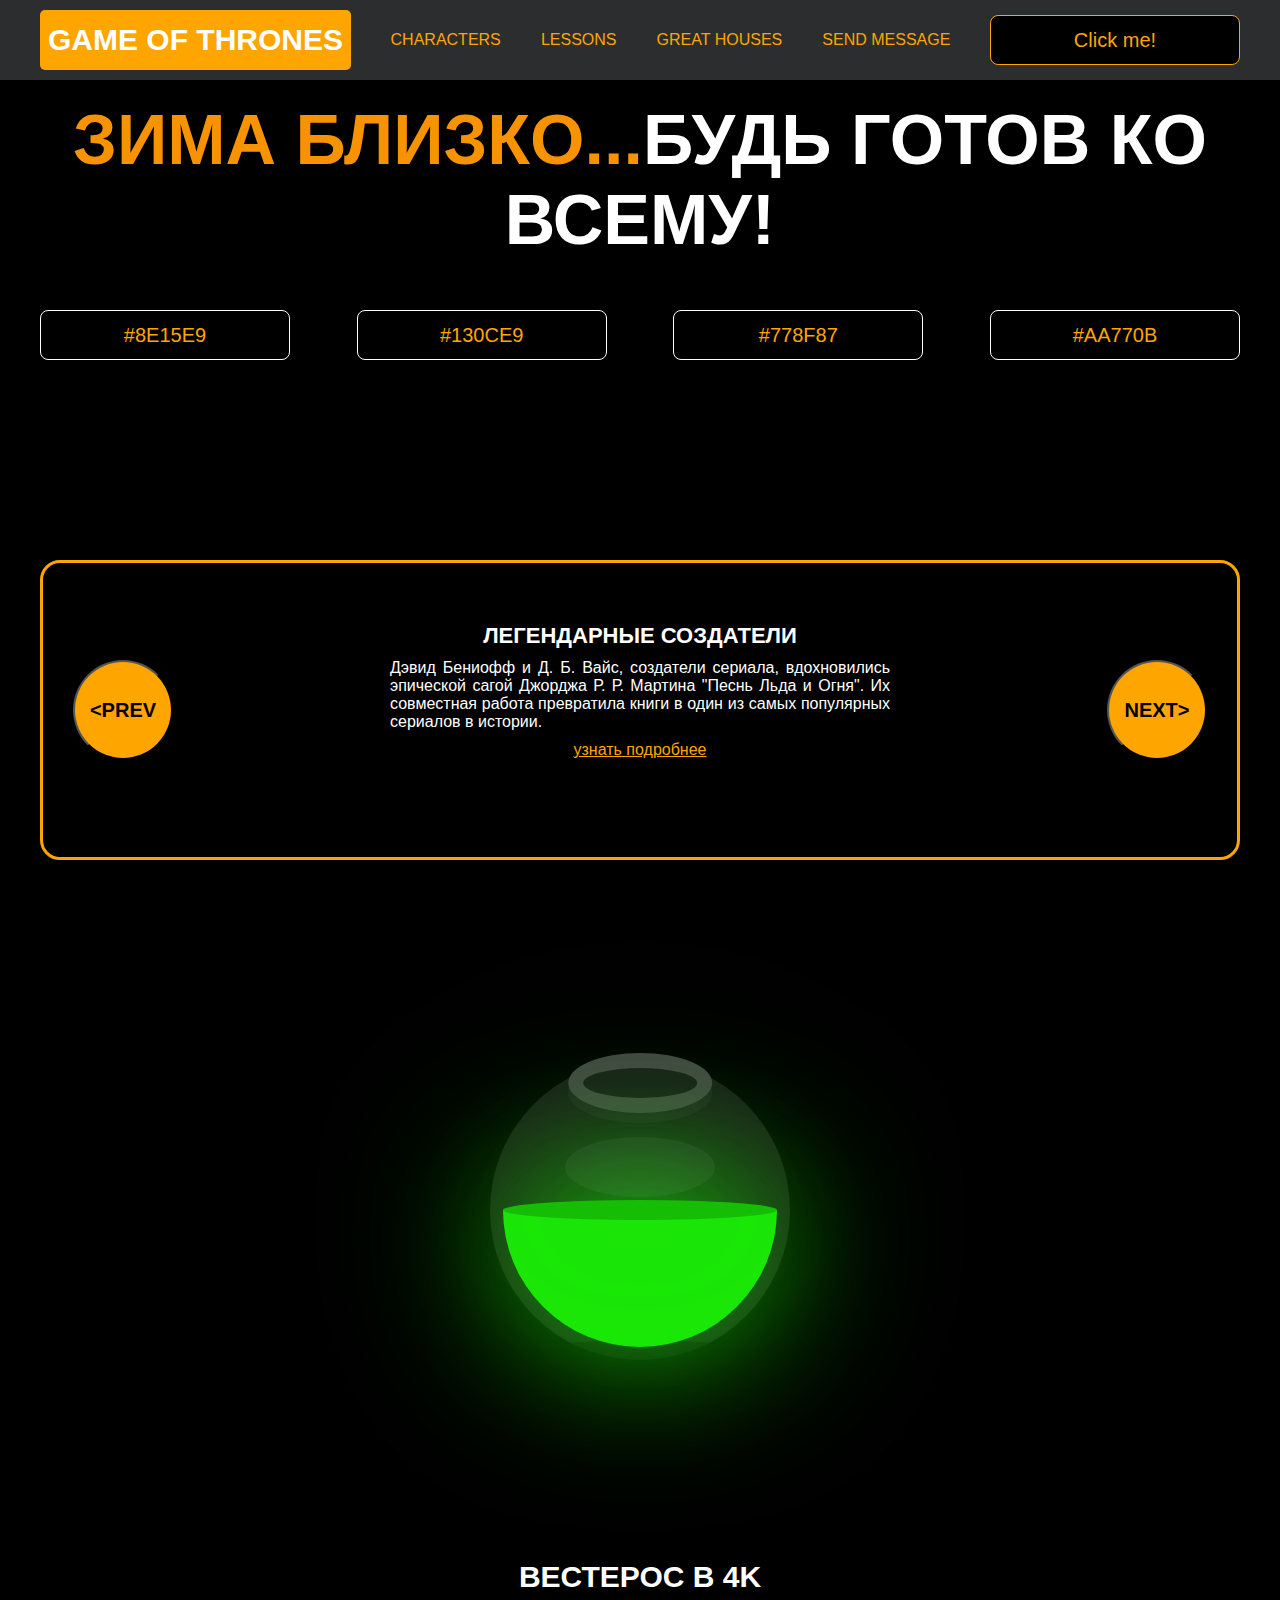
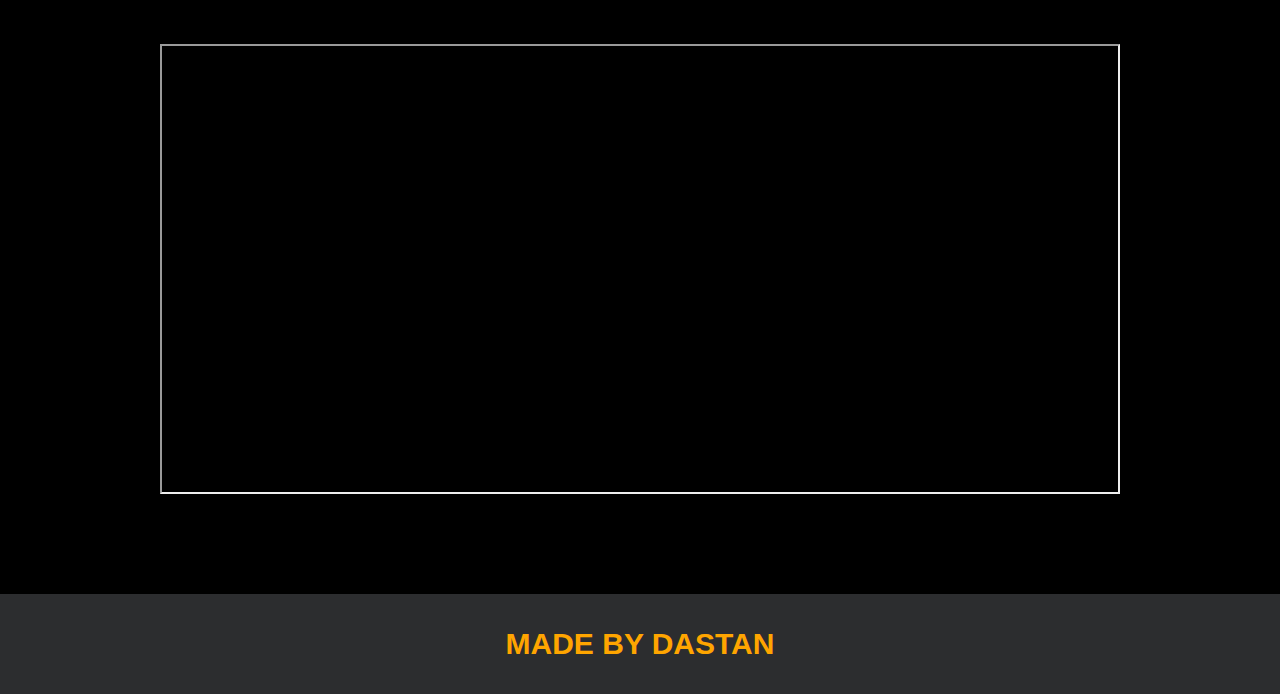
<file: index.html>
<!DOCTYPE html>
<html lang="en">
<head>
    <meta charset="UTF-8">
    <title>Game of Thrones</title>
    <link rel="stylesheet" href="css/style.css">
    <link rel="stylesheet" href="css/core.css">
</head>
<body>

<div class="wrapper">
    <div class="header">
        <div class="container">
            <div class="inner_header">
                <a href="index.html">
                    <div class="logotype">
                        <h2>Game of Thrones</h2>
                    </div>
                </a>
                <ul class="menu">
                    <li class="menu_link">
                        <a href="pages/home_works.html">Characters</a>
                    </li>
                    <li class="menu_link">
                        <a href="pages/lessons.html">Lessons</a>
                    </li>
                    <li class="menu_link">
                        <a href="pages/great_houses.html">Great houses</a>
                    </li>
                    <li class="menu_link">
                        <a href="https://t.me/DASTAN0803/" target="_blank">Send message</a>
                    </li>
                </ul>
                <button class="btn" id="btn-get">Click me!</button>
            </div>
        </div>
    </div>

    <div class="main_block">
        <div class="container">
            <div class="inner_main">
                <h1><strong id="js-color">Зима близко...</strong>будь готов ко всему!</h1>
                <div class="colors-buttons">
                    <button class="btn btn-color"></button>
                    <button class="btn btn-color"></button>
                    <button class="btn btn-color"></button>
                    <button class="btn btn-color"></button>
                </div>
            </div>
        </div>
    </div>

    <div class="slider_block">
        <div class="container">
            <div class="inner_slider">
                <div class="slider">
                    <button class="btn-slide" id="prev">&lt;prev</button>
                    <div class="slide active_slide">
                        <div class="slide_card">
                            <h3>Легендарные создатели</h3>
                            <p>Дэвид Бениофф и Д. Б. Вайс, создатели сериала, вдохновились эпической сагой Джорджа Р. Р. Мартина "Песнь Льда и Огня". Их совместная работа превратила книги в один из самых популярных сериалов в истории.</p>
                            <a href="https://gameofthrones.fandom.com/ru" target="_blank">узнать подробнее</a>
                        </div>
                    </div>
                    <div class="slide">
                        <div class="slide_card">
                            <h3>Бюджет, который поражает</h3>
                            <p>На съемки одного эпизода последних сезонов выделялось до 15 миллионов долларов! Благодаря этому сериал стал известен своими невероятными визуальными эффектами и масштабными батальными сценами.</p>
                            <a href="https://www.kinoafisha.info/question/serialy/kakoy-byudzhet-u-seriala-igra-prestolov/" target="_blank">узнать подробнее</a>
                        </div>
                    </div>
                    <div class="slide">
                        <div class="slide_card">
                            <h3>Игра на локациях</h3>
                            <p>Сериал снимали в более чем 10 странах, включая Ирландию, Испанию и Хорватию. Удивительные пейзажи, такие как стена в Исландии или Королевская Гавань в Дубровнике, стали частью уникальной атмосферы сериала.</p>
                            <a href="https://www.kinopoisk.ru/media/article/3354118/" target="_blank">узнать подробнее</a>
                        </div>
                    </div>
                    <div class="slide">
                        <div class="slide_card">
                            <h3>Рекордные награды</h3>
                            <p>Game of Thrones стал обладателем 59 премий "Эмми", что делает его одним из самых награждаемых сериалов в истории телевидения.</p>
                            <a href="https://gameofthrones.fandom.com/ru/wiki/%D0%9D%D0%B0%D0%B3%D1%80%D0%B0%D0%B4%D1%8B_%D0%B8_%D0%BD%D0%BE%D0%BC%D0%B8%D0%BD%D0%B0%D1%86%D0%B8%D0%B8" target="_blank">узнать подробнее</a>
                        </div>
                    </div>
                    <button class="btn-slide" id="next">next&gt;</button>
                </div>
            </div>
        </div>
    </div>

    <div class="botlle">
        <div class="container">
            <div class="bottle_inner">
                <a href="pages/monster.html">
                    <div class="bowl">
                        <div class="shadow"></div>
                        <div class="liquid"></div>

                    </div>
                </a>
            </div>
        </div>
    </div>

    <div class="block_video">
        <div class="container">
            <h3>Вестерос в 4K</h3>
            <div class="inner_block_video">
                <iframe width="80%" height="450" src="https://www.youtube.com/embed/JRmz4N6ao5o" title="YouTube video player" frameborder="2" allow="autoplay; clipboard-write; encrypted-media; gyroscope; picture-in-picture; web-share" allowfullscreen></iframe>
            </div>
        </div>
    </div>

    <div class="footer">
        <div class="container">
            <a href="https://t.me/DASTAN0803/" target="_blank">
                <div class="inner_footer">
                    <h2>Made by Dastan</h2>
                </div>
            </a>
        </div>
    </div>
</div>

<div class="modal">
    <div class="modal_dialog">
        <div class="modal_content">
            <form action="#">
                <div class="modal_close">&times;</div>
                <div class="modal_title">Мы свяжемся с вами как можно быстрее!</div>
                <input
                        required
                        placeholder="Ваше имя"
                        name="name"
                        type="text"
                        class="modal_input"
                >
                <input
                        required
                        placeholder="Ваш номер телефона"
                        name="phone"
                        type="text"
                        class="modal_input"
                >
                <button class="btn btn_dark btn_min">Перезвонить мне</button>
            </form>
        </div>
    </div>
</div>

</body>
<script src="js/main.js"></script>
<script src="js/modal.js"></script>
</html>
</file>
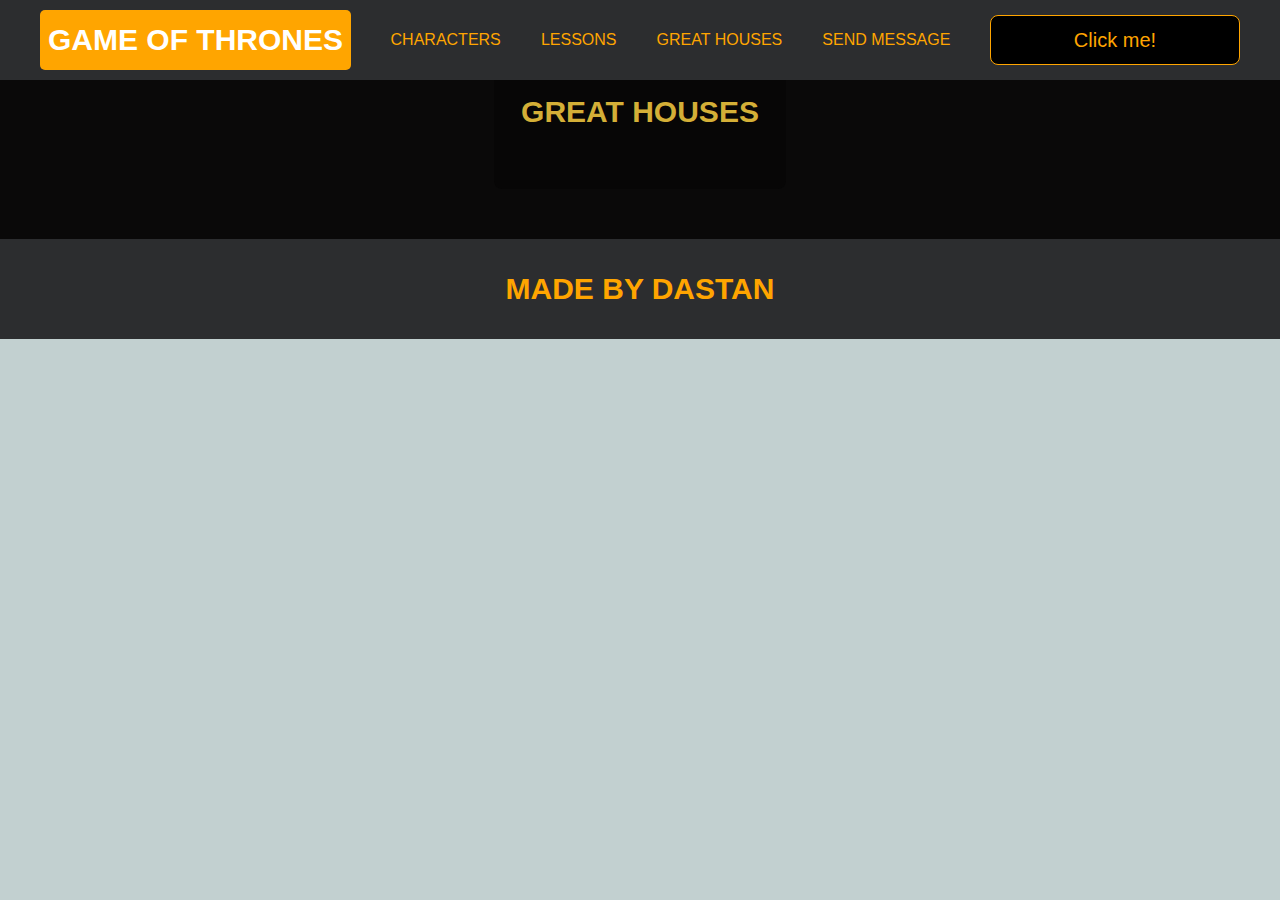
<file: pages/great_houses.html>
<!DOCTYPE html>
<html lang="en">
<head>
    <meta charset="UTF-8">
    <title>Great Houses</title>
    <link rel="stylesheet" href="../css/style.css">
    <link rel="stylesheet" href="../css/core.css">
    <link rel="stylesheet" href="../css/great_houses.css">
</head>
<body>

<div class="wrapper">
    <div class="header">
        <div class="container">
            <div class="inner_header">
                <a href="../index.html">
                    <div class="logotype">
                        <h2>Game<span> of Thrones</span></h2>
                    </div>
                </a>
                <ul class="menu">
                    <li class="menu_link">
                        <a href="../pages/home_works.html">Characters</a>
                    </li>
                    <li class="menu_link">
                        <a href="../pages/lessons.html">Lessons</a>
                    </li>
                    <li class="menu_link">
                        <a href="../pages/great_houses.html">Great houses</a>
                    </li>
                    <li class="menu_link">
                        <a href="https://t.me/DASTAN0803/" target="_blank">Send message</a>
                    </li>
                </ul>
                <button class="btn" id="btn-get">Click me!</button>
            </div>
        </div>
    </div>

        <div class="great-houses">
            <h2>Great Houses</h2>
            <div class="cards-houses">
                <div class="houses-list" id="houses-list">

                </div>
            </div>
        </div>
</div>
<div class="footer">
    <div class="container">
        <a href="https://t.me/DASTAN0803/" target="_blank">
            <div class="inner_footer">
                <h2>Made by Dastan</h2>
            </div>
        </a>
    </div>
</div>
</body>
<script src="../js/great_houses.js"></script>
<script src="../js/modal.js"></script>
</html>
</file>
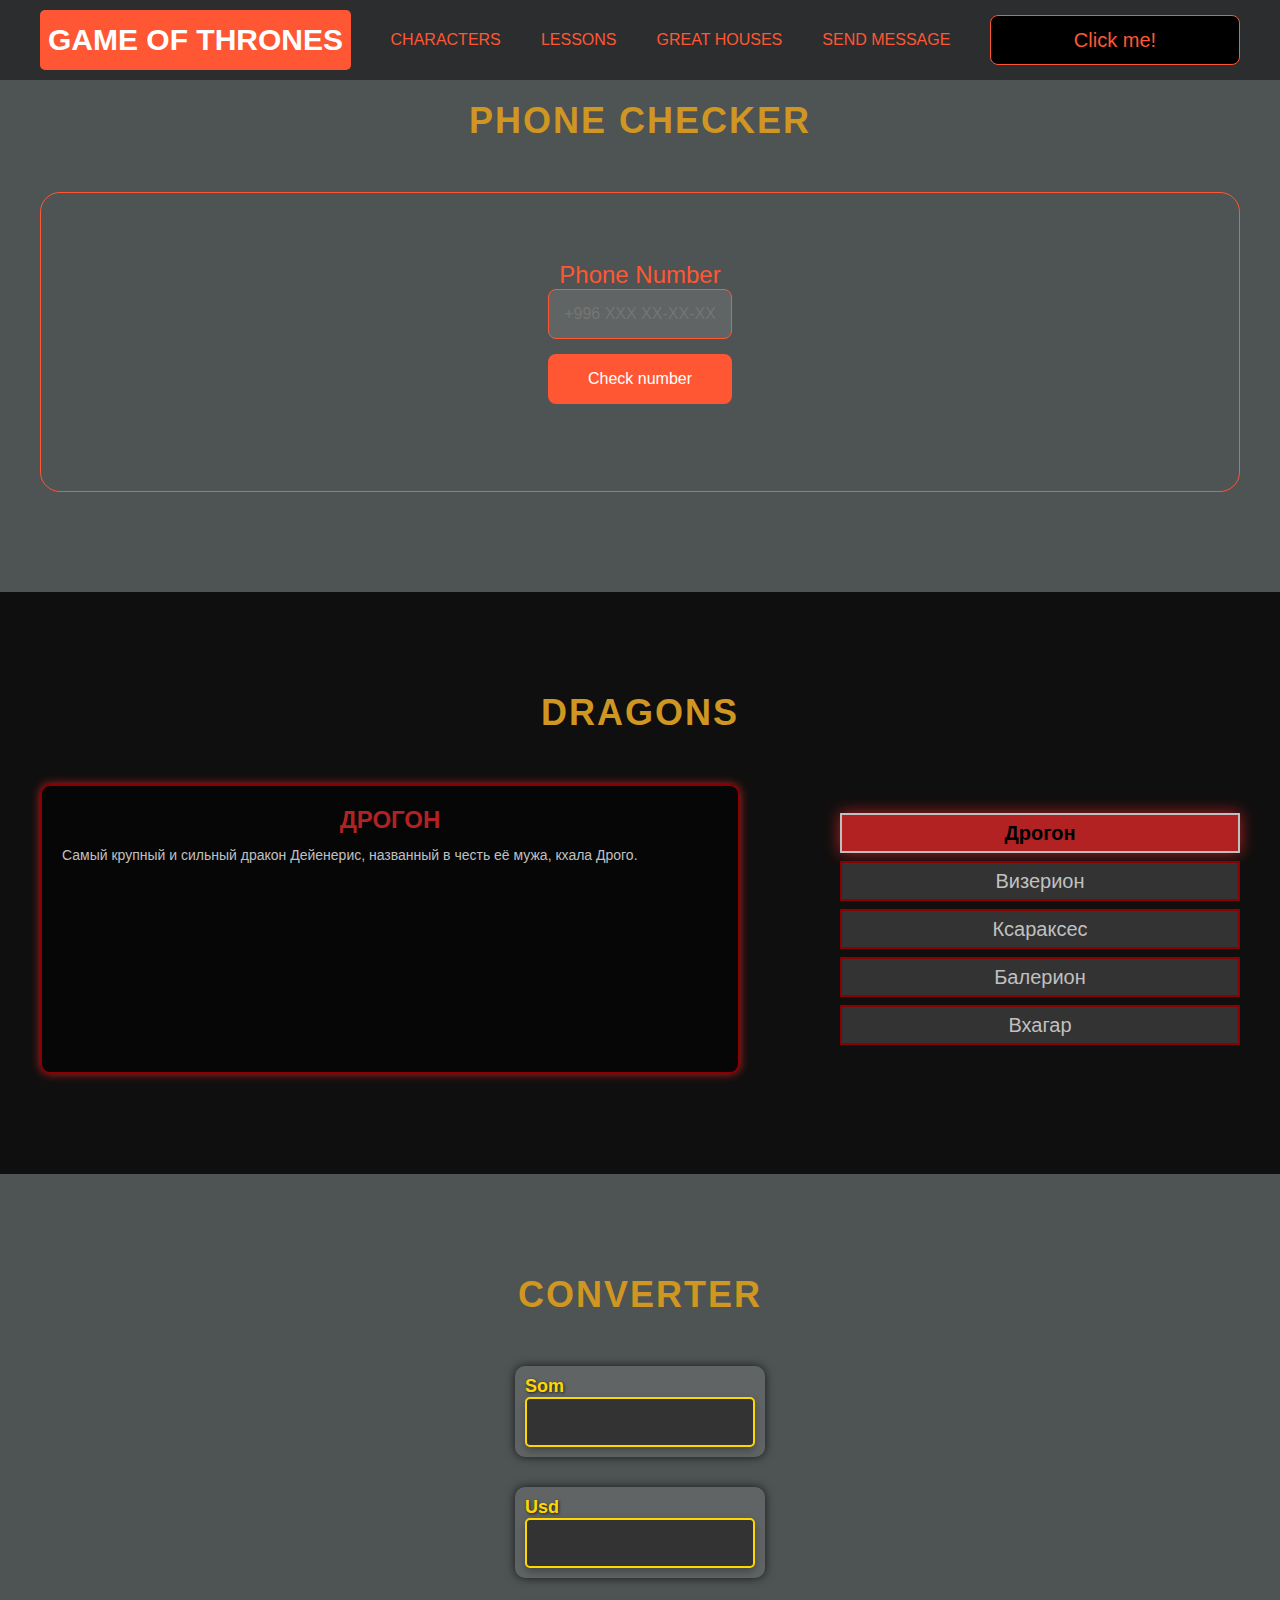
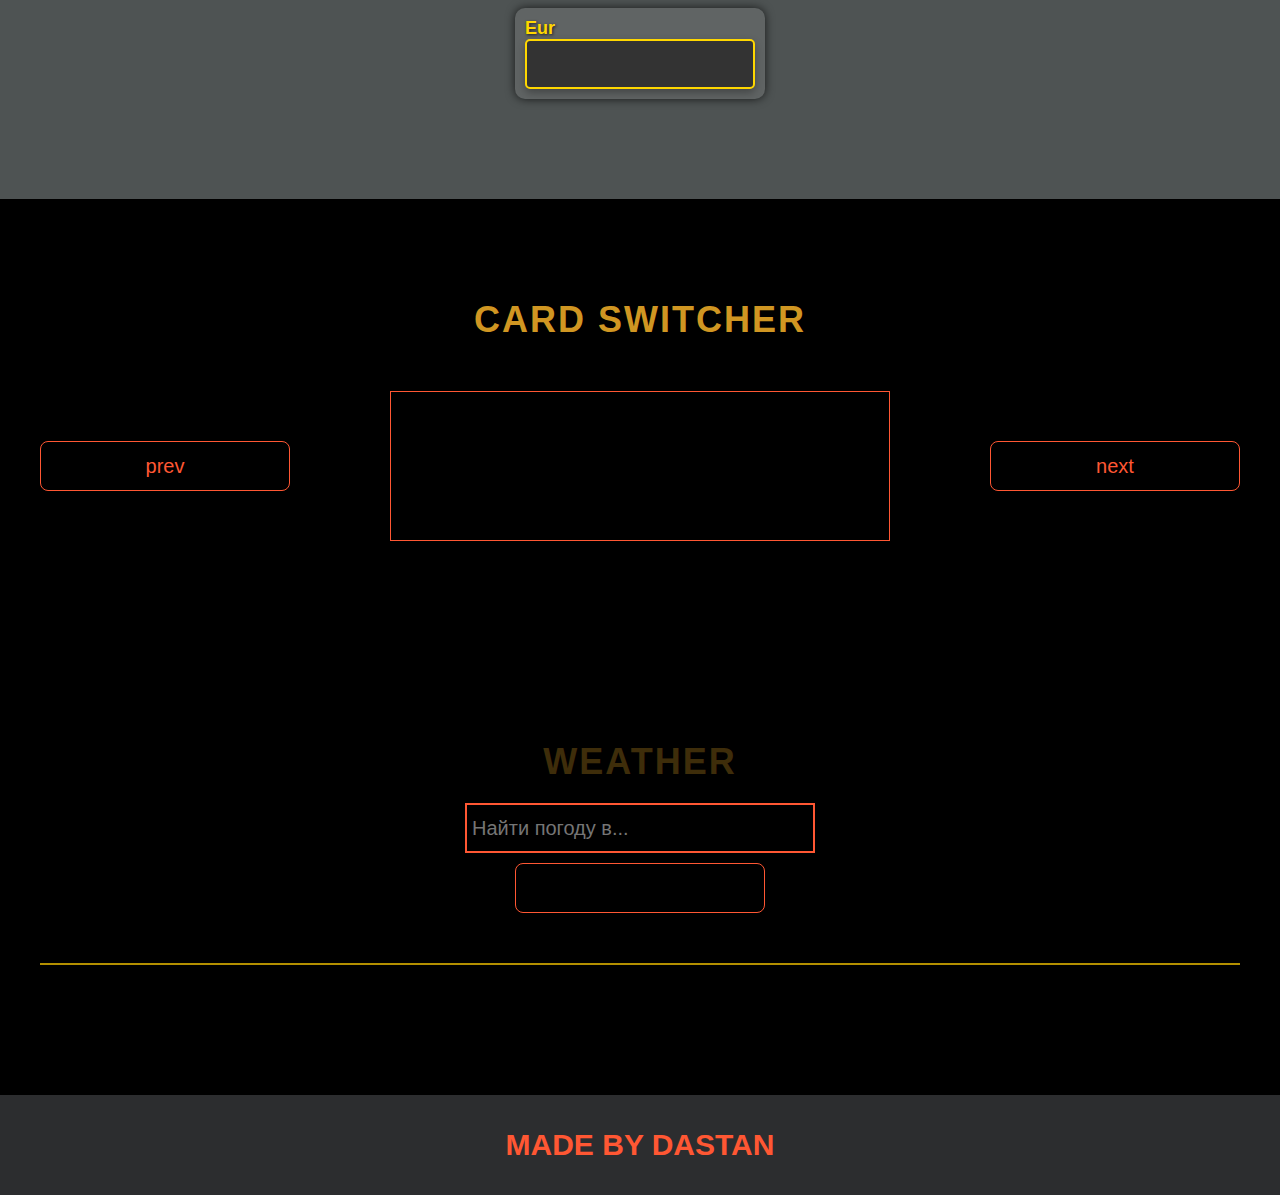
<file: pages/lessons.html>
<!DOCTYPE html>
<html lang="en">
<head>
    <meta charset="UTF-8">
    <title>Lessons</title>
    <link rel="stylesheet" href="../css/style.css">
    <link rel="stylesheet" href="../css/core.css">
    <link rel="stylesheet" href="../css/lessons.css">
</head>
<body>

<div class="wrapper">
    <div class="header">
        <div class="container">
            <div class="inner_header">
                <a href="../index.html">
                    <div class="logotype">
                        <h2>Game<span> of Thrones</span></h2>
                    </div>
                </a>
                <ul class="menu">
                    <li class="menu_link">
                        <a href="../pages/home_works.html">Characters</a>
                    </li>
                    <li class="menu_link">
                        <a href="../pages/lessons.html">Lessons</a>
                    </li>
                    <li class="menu_link">
                        <a href="../pages/great_houses.html">Great houses</a>
                    </li>
                    <li class="menu_link">
                        <a href="https://t.me/DASTAN0803/" target="_blank">Send message</a>
                    </li>
                </ul>
                <button class="btn" id="btn-get">Click me!</button>
            </div>
        </div>
    </div>

    <div class="phone_block">
        <div class="container">
            <h3>Phone checker</h3>
            <div class="inner_phone_block">
                <div class="form_phone">
                    <label for="phone_input">Phone Number</label>
                    <input type="text" id="phone_input" placeholder="+996 XXX XX-XX-XX">
                    <button class="btn" id="phone_button">Check number</button>
                    <span class="checker" id="phone_result"></span>
                </div>
            </div>
        </div>
    </div>

    <div class="tab_slider">
        <div class="container">
            <h3>dragons</h3>
            <div class="inner_tab_slider">
                <div class="tab_contents_block">

                    <div class="tab_content_block" style="--dragon-img: url('https://w0.peakpx.com/wallpaper/32/497/HD-wallpaper-drogon-cool-game-of-thrones.jpg')">
                        <h4>Дрогон</h4>
                        <p>Самый крупный и сильный дракон Дейенерис, названный в честь её мужа, кхала Дрого.</p>
                    </div>
                    <div class="tab_content_block" style="--dragon-img: url('https://www.parismatch.be/resizer/v2/PMKSNDXKUBFUZP2RPLU72GOJLU.jpg?auth=ed3db6560906b3add8d51ef50bb3fce7c459a1e257c74f8ac9321b49e50c9ce9&width=1200&height=800&quality=85&focal=750%2C375')">
                        <h4>Визерион</h4>
                        <p>Дракон, названный в честь брата Дейенерис. Позже превращён в ледяного дракона.</p>
                    </div>
                    <div class="tab_content_block" style="--dragon-img: url('https://static0.gamerantimages.com/wordpress/wp-content/uploads/2022/09/Caraxes-Roar.jpg')">
                        <h4>Ксараксес</h4>
                        <p>Ксараксес, также известный как Красный Ужас, — это дракон из саги "Игра престолов", упоминаемый в книгах Джорджа Мартина. Он принадлежал Рейнис Таргариен, сестре и жене Эйегона Завоевателя.</p>
                    </div>
                    <div class="tab_content_block" style="--dragon-img: url('https://i.ytimg.com/vi/7qMY7IBpl14/maxresdefault.jpg')">
                        <h4>Балерион</h4>
                        <p>Балерион Чёрный Ужас — самый могущественный дракон эпохи Таргариенов, известный своим огромным размером.</p>
                    </div>
                    <div class="tab_content_block" style="--dragon-img: url('https://images.lifestyleasia.com/wp-content/uploads/sites/2/2024/08/06140121/vhagar-1600x900.jpg')">
                        <h4>Вхагар</h4>
                        <p>Один из старейших и крупнейших драконов, участвовавший в завоевании Вестероса вместе с Эйгоном Завоевателем.</p>
                    </div>

                    <div class="tab_content_items">
                        <div class="tab_content_item tab_content_item_active">Дрогон</div>
                        <div class="tab_content_item">Визерион</div>
                        <div class="tab_content_item">Ксараксес</div>
                        <div class="tab_content_item">Балерион</div>
                        <div class="tab_content_item">Вхагар</div>
                    </div>

                </div>
            </div>
        </div>
    </div>

    <div class="converter">
        <div class="container">
            <h3>CONVERTER</h3>
            <div class="inner_converter">
                <div class="som">
                    <label for="som">Som</label>
                    <input type="number" id="som">
                </div>
                <div class="usd">
                    <label for="usd">Usd</label>
                    <input type="number" id="usd">
                </div>
                <div class="eur">
                    <label for="eur">Eur</label>
                    <input type="number" id="eur">
                </div>
            </div>
        </div>
    </div>

    <div class="card_switcher">
        <div class="container">
            <h3>Card Switcher</h3>
            <div class="inner_card_switcher">
                <button class="btn" id="btn-prev">prev</button>
                <div class="card"></div>
                <button class="btn" id="btn-next">next</button>
            </div>
        </div>
    </div>

    <div class="weather">
        <div class="container">
            <h3>WEATHER</h3>
            <div class="inner_weather">
                <div>
                    <input type="text" class="cityName" placeholder="Найти погоду в...">
                    <button class="btn" id="search"></button>
                </div>
                <div>
                    <span class="city"></span>
                    <hr/>
                    <span class="temp"></span>
                </div>
            </div>
        </div>
    </div>

    <div class="footer">
        <div class="container">
            <a href="https://t.me/DASTAN0803/" target="_blank">
                <div class="inner_footer">
                    <h2>Made by Dastan</h2>
                </div>
            </a>
        </div>
    </div>
</div>

<div class="modal">
    <div class="modal_dialog">
        <div class="modal_content">
            <form action="#">
                <div class="modal_close">&#10006;</div>
                <div class="modal_title">Мы свяжемся с вами как можно быстрее!</div>
                <input required placeholder="Ваше имя" name="name" type="text" class="modal_input">
                <input required placeholder="Ваш номер телефона" name="phone" type="phone" class="modal_input">
                <button class="btn btn_dark btn_min">Перезвонить мне</button>
            </form>
        </div>
    </div>
</div>

</body>
<script src="../js/lessons.js"></script>
<script src="../js/modal.js"></script>
</html>
</file>
<file: css/style.css>
/* HEADER */

.header {
    height: 80px;
    background: #2c2d2f;
    display: flex;
    align-items: center;
    width: 100%;
    position: fixed;
    top: 0;
    z-index: 2;
}

.inner_header {
    height: 100%;
    display: flex;
    align-items: center;
    justify-content: space-between;
}

/* LOGOTYPE */

.logotype {
    display: flex;
    align-items: center;
    justify-content: center;
    font-size: 22px;
    height: 60px;
    width: fit-content;
    background: var(--orange);
    padding: 8px;
    color: white;
    border-radius: 5px;
    cursor: pointer;
}

/* HEADER MENU */

.menu {
    display: flex;
    justify-content: space-around;
    width: 600px;
}

.menu_link a {
    color: var(--orange);
    text-transform: uppercase;
}

.menu_link a:hover {
    text-decoration: underline;
}

/* MAIN BLOCK */

.main_block {
    padding: 100px 0;
    background: black;
}

/* BUTTONS COLOR PICKER */

.colors-buttons {
    display: flex;
    justify-content: space-between;
    margin-top: 50px;
}

.btn-color {
    border-radius: 20px;
    border-color: white !important;
}

/* FOOTER */

.footer {
    background: #2c2d2f;
    width: 100%;
}

.inner_footer {
    display: flex;
    align-items: center;
    justify-content: center;
    height: 100px;
}

.footer h2 {
    text-transform: uppercase;
    color: var(--orange);
    font-weight: 600;
}


/* SLIDER BLOCK */

.slider_block {
    padding: 100px 0;
    background: black;
}

.slider {
    position: relative;
    width: 100%;
    height: 300px;
    overflow: hidden;
    border: 3px solid var(--orange);
    border-radius: 20px;
    display: flex;
    align-items: center;
    justify-content: space-between;
    padding: 0 30px;
}

.slide {
    position: absolute;
    top: 60px;
    left: 0;
    width: 100%;
    height: 100%;
    display: none;
    transition: opacity 0.5s ease-in-out;
}

.slide_card {
    color: white;
    margin: 0 auto;
    width: 500px;
    text-align: center;
}

.slide_card h3 {
    color: white;
    text-transform: uppercase;
    font-size: 22px;
}

.slide_card p {
    font-size: 16px;
    text-align: justify;
    margin: 10px 0;
}

.slide_card a {
    color: var(--orange);
    text-decoration: underline;
}

.slide.active_slide {
    display: block;
}

/* VIDEO BLOCK */

.block_video {
    background: black;
    padding: 100px 0;
}

.inner_block_video {
    display: flex;
    justify-content: center;
    margin-top: 50px;
}

/* MODAL */

.modal {
    position: fixed;
    height: 100%;
    width: 100%;
    top: 0;
    left: 0;
    z-index: 2;
    background: rgba(0, 0, 0, 0.5);
    backdrop-filter: blur(10px);
    display: none;
}

.modal_dialog {
    max-width: 500px;
    margin: 200px auto;
}

.modal_content {
    position: relative;
    width: 100%;
    padding: 40px;
    background-color: black;
    border: 2px solid var(--orange);
    border-radius: 4px;
    max-height: 80vh;
    overflow-y: auto;
}

.modal_content form {
    display: flex;
    flex-direction: column;
    align-items: center;
}

.modal_close {
    position: absolute;
    top: 8px;
    right: 14px;
    font-size: 30px;
    color: red;
    opacity: 0.5;
    font-weight: 700;
    border: none;
    background-color: transparent;
    cursor: pointer;
}

.modal_title {
    text-align: center;
    font-size: 22px;
    text-transform: uppercase;
    color: white;
}

.modal_input, .btn_min {
    width: 100% !important;
    margin-top: 10px;
}


/*-------BOTTLE-------*/

.botlle {
    background: black;
    padding: 100px 0;
}

.bottle_inner {
    display: flex;
    justify-content: center;
    align-items: center;
}

.bowl {
    position: relative;
    width: 300px;
    height: 300px;
    background: rgba(255, 255, 255, 0.1);
    border-radius: 50%;
    border: 8px solid transparent;
    animation: animate 5s linear infinite;
    transform-origin: bottom center;
    animation-play-state: run;
}

@keyframes animate {
    0% {
        transform: rotate(0deg);
    }
    25% {
        transform: rotate(22deg);
    }
    50% {
        transform: rotate(0deg);
    }
    75% {
        transform: rotate(-22deg);
    }
    100% {
        filter: hue-rotate(360deg);
    }
}

.bowl::before {
    content: "";
    position: absolute;
    top: -15px;
    left: 50%;
    transform: translateX(-50%);
    width: 40%;
    height: 30px;
    border: 15px solid #444;
    border-radius: 50%;
    box-shadow: 0 10px #222;

}

.bowl::after {
    content: "";
    position: absolute;
    top: 35%;
    left: 50%;
    transform: translate(-50%, -50%);
    width: 150px;
    height: 60px;
    background: rgba(255, 255, 255, 0.05);
    transform-origin: center;
    animation: animatebowlshadow 5s linear infinite;
    border-radius: 50%;
    animation-play-state: running;

}


@keyframes animatebowlshadow {
    0% {
        left: 50%;
        width: 150px;
        height: 60px;
    }
    25% {
        left: 55%;
        width: 140px;
        height: 65px;
    }
    50% {
        left: 50%;
        width: 150px;
        height: 60px;
    }
    75% {
        left: 45%;
        width: 140px;
        height: 65px;
    }
    100% {


    }
}


.liquid {
    position: absolute;
    top: 50%;
    left: 5px;
    right: 5px;
    bottom: 5px;
    background: #1ae907;
    border-bottom-left-radius: 150px;
    border-bottom-right-radius: 150px;
    filter: drop-shadow(0 0 80px #1ae907);
    transform-origin: top center;
    animation: animateliquid 5s linear infinite;
    animation-play-state: running;
}

@keyframes animateliquid {
    0% {
        transform: rotate(0deg);
    }
    25% {
        transform: rotate(-22deg);
    }
    30% {
        transform: rotate(-23deg);
    }
    50% {
        transform: rotate(0deg);
    }
    75% {
        transform: rotate(22deg);
    }
    80% {
        transform: rotate(23deg);
    }
    100% {
        transform: rotate(0deg);
    }


}

.liquid::before {
    content: "";
    position: absolute;
    top: -10px;
    width: 100%;
    height: 20px;
    background: #15be05;
    border-radius: 50%;
    filter: drop-shadow(0 0 80px #15be05);
}

.shadow {
    position: absolute;
    top: calc(50% + 150px);
    left: 50%;
    transform: translate(-50%, -50%);
    width: 260px;
    height: 40px;
    background: rgba(0, 0, 0, 0.5);
    border-radius: 50%;
    animation: animateshadow 5s linear infinite;
    animation-play-state: running;

}

@keyframes animateshadow {
    0% {
        left: 50%;
        width: 260px;
        height: 40px;
        top: calc(50% + 150px);

    }

    25% {
        left: 55%;
        width: 265px;
        height: 30px;
        top: calc(50% + 130px);

    }
    50% {
        left: 50%;
        width: 260px;
        height: 40px;
        top: calc(50% + 150px);

    }
    75% {
        left: 45%;
        width: 265px;
        height: 30px;
        top: calc(50% + 130px);

    }
    100% {
    }
}
</file>
<file: css/core.css>
* {
    margin: 0;
    padding: 0;
    box-sizing: border-box;
}

.container {
    width: 1200px;
    margin: 0 auto;
}

body {
    font-family: "Britannic Bold", sans-serif;
    background: #c2d0d0;
}

.btn {
    width: 250px;
    height: 50px;
    font-size: 20px;
    cursor: pointer;
    border: 1px solid var(--orange);
    background: black;
    color: var(--orange);
    border-radius: 8px;
}

.btn:hover {
    background: #414349;
}

.btn:active {
    background: #56585D;
    border: 2px solid var(--orange);
}

a {
    text-decoration: none;
}

li {
    list-style: none;
}

h1 {
    text-align: center;
    font-size: 70px;
    color: white;
    margin: 0 auto;
    text-transform: uppercase;
    font-weight: 600;
}

h2 {
    text-align: center;
    font-size: 30px;
    color: white;
    margin: 0 auto;
    text-transform: uppercase;
    font-weight: 600;
}

h3 {
    text-align: center;
    font-size: 30px;
    color: white;
    margin: 0 auto;
    text-transform: uppercase;
    font-weight: 600;
}

h4 {
    font-size: 24px;
    color: white;
    text-transform: uppercase;
    font-weight: 600;
}

strong {
    color: #F79300;
}

label {
    font-size: 24px;
    color: var(--orange);
}

input {
    width: 350px;
    height: 50px;
    font-size: 20px;
    padding-left: 5px;
    color: var(--orange);
    background: black;
    border: 2px solid var(--orange);
}

.checker {
    color: white;
    font-size: 30px;
}

.btn-slide {
    display: block;
    width: 100px;
    height: 100px;
    background: var(--orange);
    color: black;
    font-size: 20px;
    text-transform: uppercase;
    border-radius: 50%;
    font-weight: 800;
    z-index: 1;
}

.btn-slide:hover {
    background: #b68733 !important;
    cursor: pointer;
    color: white;
}

:root {
    --orange: orange;
    --black: black;
}
</file>
<file: css/great_houses.css>
.wrapper {
    display: flex;
    flex-direction: column;
    justify-content: center;
    align-items: center;
    max-width: 100%;
    padding: 50px;
    margin: 0 auto;
    background-color: #0a0909;
}

.great-houses {
    display: flex;
    justify-content: center;
    flex-wrap: wrap;
    max-width: 100%;
    gap: 15px;
    background: rgba(3, 3, 3, 0.5);
    text-align: center;
    padding: 20px;
    border-radius: 8px;
}

.cards-houses {
    display: flex;
    flex-wrap: wrap;
    justify-content: space-between;
    gap: 15px;
    width: 100%;
}

.houses-list {
    display: flex;
    flex-wrap: wrap;
    justify-content: center;
    gap: 15px;
    align-items: center;
}

.house-card {
    background: linear-gradient(145deg, rgba(0, 0, 10, 0.8), rgba(0, 50, 100, 0.5));
    border-radius: 12px;
    margin: 20px;
    padding: 20px;
    width: 520px;
    height: 630px;
    backdrop-filter: blur(10px) brightness(0.8);
    box-shadow: 0 0 20px rgba(0, 255, 255, 0.5), inset 0 0 15px rgba(255, 255, 255, 0.1);
    border: 1px solid rgba(0, 100, 200, 0.5);
    transition: transform 0.3s ease-in-out, background 0.3s ease, box-shadow 0.3s ease;
    position: relative;
}

.house-card:hover {
    transform: translateY(-10px) scale(1.05);
    background: linear-gradient(145deg, rgba(0, 70, 140, 0.8), rgba(10, 80, 180, 0.5));
    box-shadow: 0 0 30px rgba(0, 200, 255, 0.7), inset 0 0 20px rgba(255, 255, 255, 0.2);
}

.house-image {
    width: 100%;
    height: 430px;
    overflow: hidden;
    border-radius: 8px;
    margin-bottom: 15px;
    display: flex;
    justify-content: center;
    align-items: center;
    position: relative;
    animation: frostEffect 3s infinite alternate;
}

.house-image::before {
    content: "";
    position: absolute;
    top: 0;
    left: 0;
    right: 0;
    bottom: 0;
    background: rgba(0, 0, 50, 0.4);
    backdrop-filter: blur(5px);
    border-radius: inherit;
    z-index: 1;
}

.house-image img {
    width: 100%;
    height: 100%;
    object-fit: cover;
    object-position: center;
    border-radius: inherit;
    z-index: 2;
}

.house-card h3 {
    color: rgba(200, 240, 255, 0.9);
    font-size: 20px;
    margin-bottom: 15px;
    font-weight: 600;
    text-transform: uppercase;
    letter-spacing: 1.5px;
    text-shadow: 0 0 10px rgba(0, 255, 255, 0.7), 0 0 5px rgba(255, 255, 255, 0.5);
}

.house-card p {
    color: rgba(180, 230, 255, 0.8);
    font-size: 14px;
    line-height: 1.6;
    text-shadow: 0 0 5px rgba(0, 200, 255, 0.5);
}

.house-card::after {
    content: "";
    position: absolute;
    top: -10px;
    right: -10px;
    bottom: -10px;
    left: -10px;
    border-radius: 15px;
    box-shadow: 0 0 20px rgba(0, 255, 255, 0.6), 0 0 40px rgba(0, 200, 255, 0.4);
    opacity: 0;
    animation: icyGlow 5s infinite ease-in-out;
}

@keyframes icyGlow {
    0%, 100% {
        opacity: 0.2;
    }
    50% {
        opacity: 0.7;
    }
}
.great-houses h2 {
    color: #d4af37;
    padding: 25px 0;
}
</file>
<file: css/lessons.css>
/* PHONE CHECKER */

.phone_block {
    background: url("https://wallpapers.com/images/featured/house-targaryen-hqnggfdfcvz0otk3.jpg"), no-repeat center center;
    background-size: cover;
    color: white;
    position: relative;
    z-index: 1;
    padding: 100px 0;
}

.phone_block::before {
    content: '';
    position: absolute;
    top: 0;
    left: 0;
    right: 0;
    bottom: 0;
    background: rgba(0, 0, 0, 0.6);
    z-index: -1;
}

.inner_phone_block {
    margin-top: 50px;
    display: flex;
    justify-content: space-evenly;
    border: 1px solid var(--orange);
    height: 300px;
    border-radius: 20px;
    align-items: center;
}

.form_phone {
    display: flex;
    flex-direction: column;
    align-items: center;
}

#phone_input {
    background-color: rgba(255, 255, 255, 0.1);
    color: white;
    border: 1px solid var(--orange);
    border-radius: 8px;
    padding: 10px;
    margin-bottom: 15px;
    font-size: 16px;
    width: 80%;
    text-align: center;
}

#phone_input:focus {
    outline: none;
    border-color: var(--orange);
    box-shadow: 0 0 10px rgba(255, 87, 51, 0.8);
}

.form_phone button {
    background-color: var(--orange); /* Оранжевая кнопка */
    color: white;
    padding: 12px 30px;
    border: none;
    border-radius: 8px;
    cursor: pointer;
    transition: background-color 0.3s ease, transform 0.3s ease;
    width: 80%;
    font-size: 16px;
}

#phone_result {
    margin-top: 20px;
    font-size: 18px;
    color: white;
    text-align: center;
    font-weight: bold;
}

/* TAB SLIDER */
:root {
    --red-dark: #8b0000;
    --red-bright: #b22222;
    --silver: #c0c0c0;
}
.tab_slider {
    background: #100f0f;
    padding: 100px 0;
    font-family: 'Montserrat', sans-serif;
}

.tab_content_block {
    width: 700px;
    border: 2px solid var(--red-dark);
    padding: 20px;
    border-radius: 10px;
    text-align: center;
    display: flex;
    align-items: center;
    flex-direction: column;
    justify-content: center;
    height: 290px;
    background: linear-gradient(135deg, rgba(0, 0, 0, 0.6), rgba(0, 0, 0, 0.6)), var(--dragon-img);
    background-size: cover;
    background-position: center;
    box-shadow: 0 0 10px var(--red-bright);
    color: var(--silver);
    transition: transform 0.3s, box-shadow 0.3s;
}

.tab_content_block h4 {
    color: var(--red-bright);
    font-size: 24px;
    font-weight: bold;
    margin: 0;
}

.tab_content_block p {
    color: var(--silver);
    margin-top: 10px;
    text-align: justify;
    font-size: 14px;
    line-height: 1.6;
}

.tab_content_items {
    width: 400px;
    display: flex;
    flex-direction: column;
    row-gap: 8px;
}

.tab_content_item {
    padding: 10px;
    height: 40px;
    color: var(--silver);
    background-color: #333;
    border: 2px solid var(--red-dark);
    text-align: center;
    font-size: 20px;
    cursor: pointer;
    display: grid;
    place-content: center;
    transition: background-color 0.3s, transform 0.3s;
}

.tab_content_item:hover {
    background-color: var(--red-dark);
    color: var(--silver);
    transform: scale(1.05);
    box-shadow: 0 0 8px var(--red-bright);
}

.tab_content_item_active {
    background: var(--red-bright);
    color: black;
    font-weight: 700;
    border: 2px solid var(--silver);
    box-shadow: 0 0 15px var(--red-bright);
}

.tab_contents_block {
    display: flex;
    justify-content: space-between;
    align-items: center;
    margin-top: 50px;
}

h3 {
    color: #d09622;
    text-align: center;
    font-size: 36px;
    margin-bottom: 20px;
    text-transform: uppercase;
    letter-spacing: 2px;
}

/*------CARD SWITCHER------*/

.card_switcher {
    background-color: black;
    padding: 100px 0;
}

.card {
    width: 500px;
    height: 150px;
    border: 1px solid var(--orange);
    text-align: center;
    display: flex;
    flex-direction: column;
    justify-content: space-around;
    align-items: center;
    padding: 10px;
}

.card p {
    color: var(--orange);
    font-size: 20px;
}

.card span {
    color: white;
    font-size: 30px;
}

.inner_card_switcher {
    margin-top: 50px;
    display: flex;
    align-items: center;
    justify-content: space-between;
}


/*-------CONVERTER--------*/
:root {
    --black: #1b1b1b;
    --orange: #FF5733;
    --gold: #ffd700;
    --gray-dark: #333;
    --gray-light: #aaa;
}

.converter {
    padding: 100px 0;
    background: url("https://www.mirf.ru/backend/wp-content/uploads/2005/12/3774bf0b5d844ebd2946f126bcaf0e1a.jpg") no-repeat center center;
    background-size: cover;
    color: white;
    position: relative;
    z-index: 1;
    font-family: 'Monserrat', sans-serif;
}

.converter::before {
    content: '';
    position: absolute;
    top: 0;
    left: 0;
    right: 0;
    bottom: 0;
    background: rgba(0, 0, 0, 0.6);
    z-index: -1;
}

.inner_converter {
    display: flex;
    align-items: center;
    justify-content: center;
    flex-direction: column;
    gap: 30px;
    margin-top: 50px;
    position: relative;
    z-index: 2;
}

.inner_converter > div {
    display: flex;
    flex-direction: column;
    background-color: rgba(255, 255, 255, 0.1);
    padding: 10px;
    border-radius: 10px;
    box-shadow: 0 0 10px rgba(0, 0, 0, 0.7);
}

.inner_converter label {
    font-size: 18px;
    font-weight: bold;
    color: var(--gold);
    text-shadow: 1px 1px 3px rgba(0, 0, 0, 0.7);
}

.inner_converter input {
    width: 100%;
    padding: 12px;
    font-size: 16px;
    background-color: var(--gray-dark);
    border: 2px solid var(--gold);
    border-radius: 5px;
    color: white;
    outline: none;
    box-shadow: 0 4px 8px rgba(0, 0, 0, 0.3);
    transition: transform 0.3s ease, box-shadow 0.3s ease;
}

.inner_converter input:focus {
    transform: scale(1.05);
    box-shadow: 0 8px 16px rgba(0, 0, 0, 0.5);
}

.inner_converter input:hover {
    border-color: var(--orange);
    transition: border-color 0.2s ease;
}

.som, .usd, .eur {
    width: 100%;
    max-width: 250px;
}

.converter {
    animation: fadeIn 1s ease-out;
}

@keyframes fadeIn {
    0% {
        opacity: 0;
    }
    100% {
        opacity: 1;
    }
}



/*------WEATHER------*/

.weather {
    padding: 100px 0;
    background-color: black;
    background-image: url('https://e0.pxfuel.com/wallpapers/511/287/desktop-wallpaper-dionysios-grigoriadis-game-of-thrones-baratheon-house-baratheon.jpg');
    background-repeat: no-repeat;
    background-position: center;
    background-size: cover;
    position: relative;
    color: white;
    text-shadow: 2px 2px 10px rgba(0, 0, 0, 0.7);
}

.weather::before {
    content: "";
    position: absolute;
    top: 0;
    left: 0;
    width: 100%;
    height: 100%;
    background: rgba(0, 0, 0, 0.7);
    z-index: 1;
}


.inner_weather {
    display: flex;
    flex-direction: column;
    gap: 20px;
    margin-top: 20px;
    position: relative;
    z-index: 2;
}

.inner_weather > div {
    display: flex;
    flex-direction: column;
    align-items: center;
    gap: 10px;
    color: #ffcc00;
    font-size: 25px;
    font-family: 'Cinzel', serif;
    text-transform: uppercase;
    letter-spacing: 1px;
}

.inner_weather > div:hover {
    transform: scale(1.05);
    transition: transform 0.3s ease;
    color: #ff9900;
}

hr {
    width: 100%;
    border: 1px solid #ffcc00;
    opacity: 0.7;
    margin: 20px 0;
}
</file>
